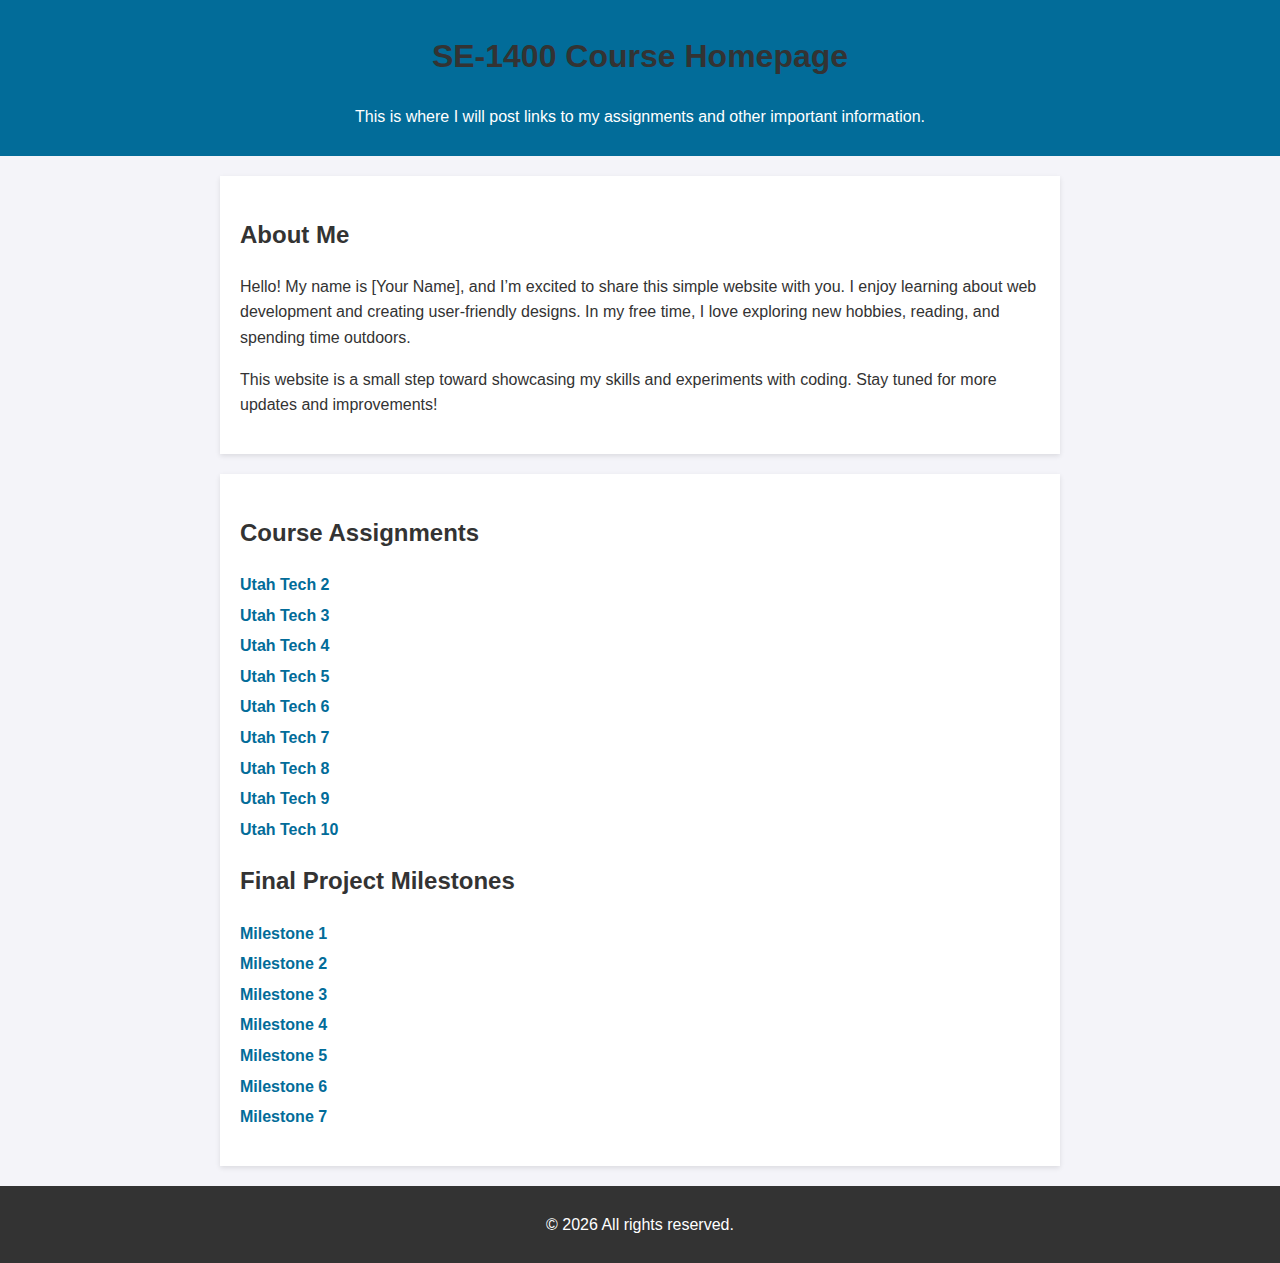
<file: index.html>
<!DOCTYPE html>
<html lang="en">
<head>
    <meta charset="UTF-8">
    <meta name="viewport" content="width=device-width, initial-scale=1.0">
    <meta name="robots" content="noindex, nofollow">
    <title>SE1400 Assignmnet Files</title>
    <style>
        body { font-family: Arial, sans-serif; line-height: 1.6; margin: 0; padding: 0; background-color: #f4f4f9; color: #333; }
        header { background: #026c99; color: white; padding: 10px 0; text-align: center; }
        section { max-width: 800px; margin: 20px auto; padding: 20px; background: white; box-shadow: 0 2px 5px rgba(0, 0, 0, 0.1); }
        h1, h2 { color: #333; }
        ul { list-style: none; padding: 0; }
        ul li { margin: 5px 0; }
        ul li a { color: #026c99; text-decoration: none; font-weight: bold; }
        ul li a:hover { text-decoration: underline; }
        footer { text-align: center; padding: 10px; margin-top: 20px; background: #333; color: white; }
    </style>
</head>
<body>
    <header>
        <h1>SE-1400 Course Homepage</h1>
        <p>This is where I will post links to my assignments and other important information.</p>
    </header>
    <section>
        <h2>About Me</h2>
        <p>Hello! My name is [Your Name], and I’m excited to share this simple website with you. I enjoy learning about web development and creating user-friendly designs. In my free time, I love exploring new hobbies, reading, and spending time outdoors.</p>
        <p>This website is a small step toward showcasing my skills and experiments with coding. Stay tuned for more updates and improvements!</p>
    </section>
    <section>
        <h2>Course Assignments</h2>
        <ul>
          <li><a href="utahtech2/index.html">Utah Tech 2</a></li>
          <li><a href="utahtech3/index.html">Utah Tech 3</a></li>
          <li><a href="utahtech4/index.html">Utah Tech 4</a></li>
          <li><a href="utahtech5/index.html">Utah Tech 5</a></li>
          <li><a href="utahtech6/index.html">Utah Tech 6</a></li>
          <li><a href="utahtech7/index.html">Utah Tech 7</a></li>
          <li><a href="utahtech8/index.html">Utah Tech 8</a></li>
          <li><a href="utahtech9/index.html">Utah Tech 9</a></li>
          <li><a href="utahtech10/index.html">Utah Tech 10</a></li>
      </ul>
      <h2>Final Project Milestones</h2>
      <ul>
          <li><a href="milestone1/index.html">Milestone 1</a></li>
          <li><a href="https://www.figma.com/design/">Milestone 2</a></li>
          <li><a href="milestone3/index.html">Milestone 3</a></li>
          <li><a href="milestone4/index.html">Milestone 4</a></li>
          <li><a href="milestone5/index.html">Milestone 5</a></li>
          <li><a href="milestone6/index.html">Milestone 6</a></li>
          <li><a href="milestone7/index.html">Milestone 7</a></li>
        </ul>
    </section>
    <footer>
        <p>&copy; <span id="currentYear"></span> All rights reserved.</p>
    </footer>
    <script>
        document.getElementById('currentYear').textContent = new Date().getFullYear();
    </script>
</body>
</html>
</file>
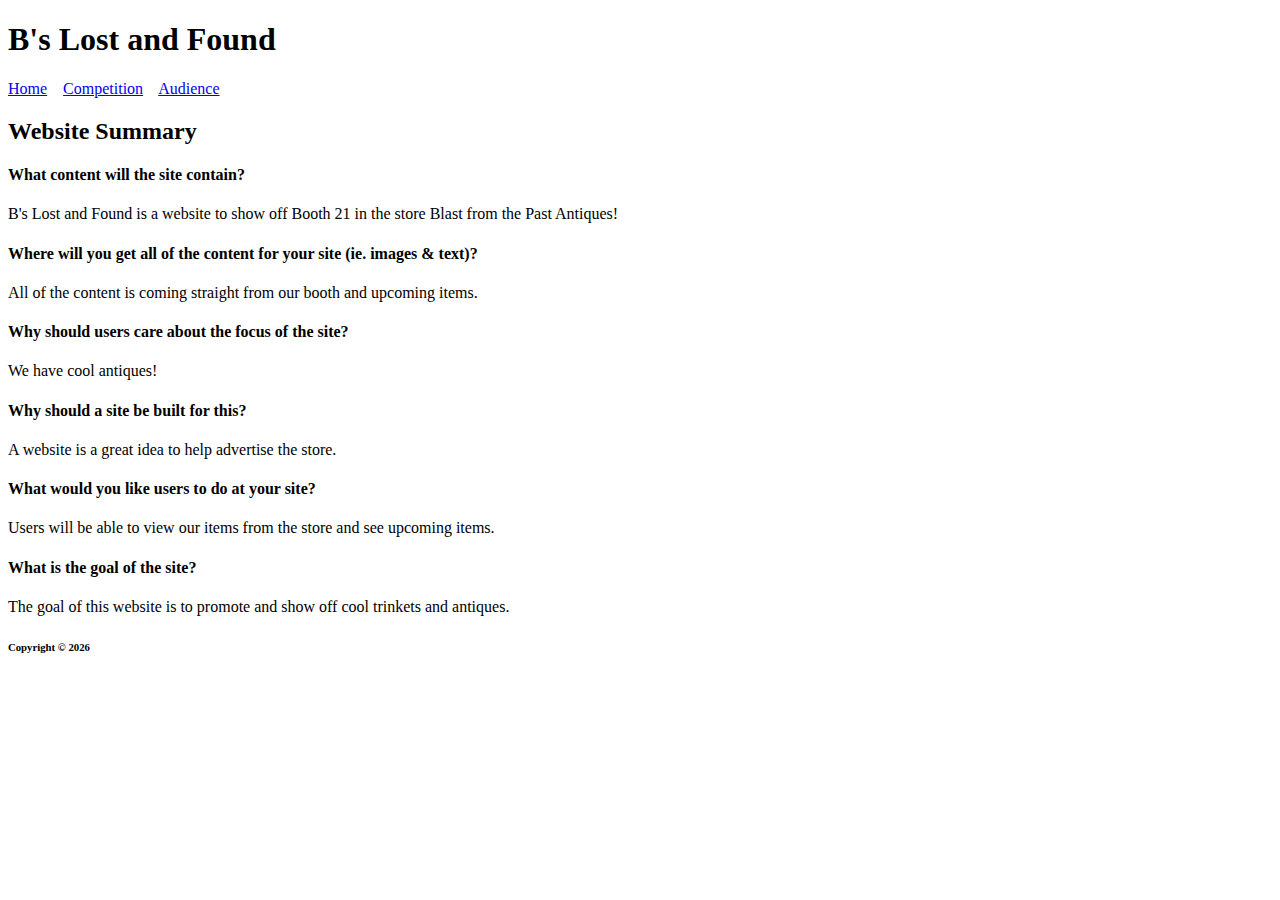
<file: milestone1/index.html>
<!doctype html>
<html>
    <head>
        <title>Milestone 1</title>
        <meta charset="utf-8">
        <meta name="robots" contents="noindex, nofollow">
    </head>
    <body>
        <header>
            <h1>B's Lost and Found</h1>
        </header>
        <nav>
            <a href="index.html">Home</a> &nbsp;&nbsp;
            <a href="competition.html">Competition</a> &nbsp;&nbsp;
            <a href="audience.html">Audience</a>
        </nav>
        <main>
            <h2>Website Summary</h2>
            <h4>What content will the site contain?</h4>
            <p>B's Lost and Found is a website to show off Booth 21 in the store Blast from the Past Antiques!</p>
            <h4>Where will you get all of the content for your site (ie. images & text)?</h4>
            <p>All of the content is coming straight from our booth and upcoming items.</p>
            <h4>Why should users care about the focus of the site?</h4>
            <p>We have cool antiques!</p>
            <h4>Why should a site be built for this?</h4>
            <p>A website is a great idea to help advertise the store.</p>
            <h4>What would you like users to do at your site?</h4>
            <p>Users will be able to view our items from the store and see upcoming items.</p>
            <h4>What is the goal of the site?</h4>
            <p>The goal of this website is to promote and show off cool trinkets and antiques.</p>
        </main>
        <footer>
            <h6>Copyright &copy; 2026</h6>
        </footer>
    </body>
</html>
</file>
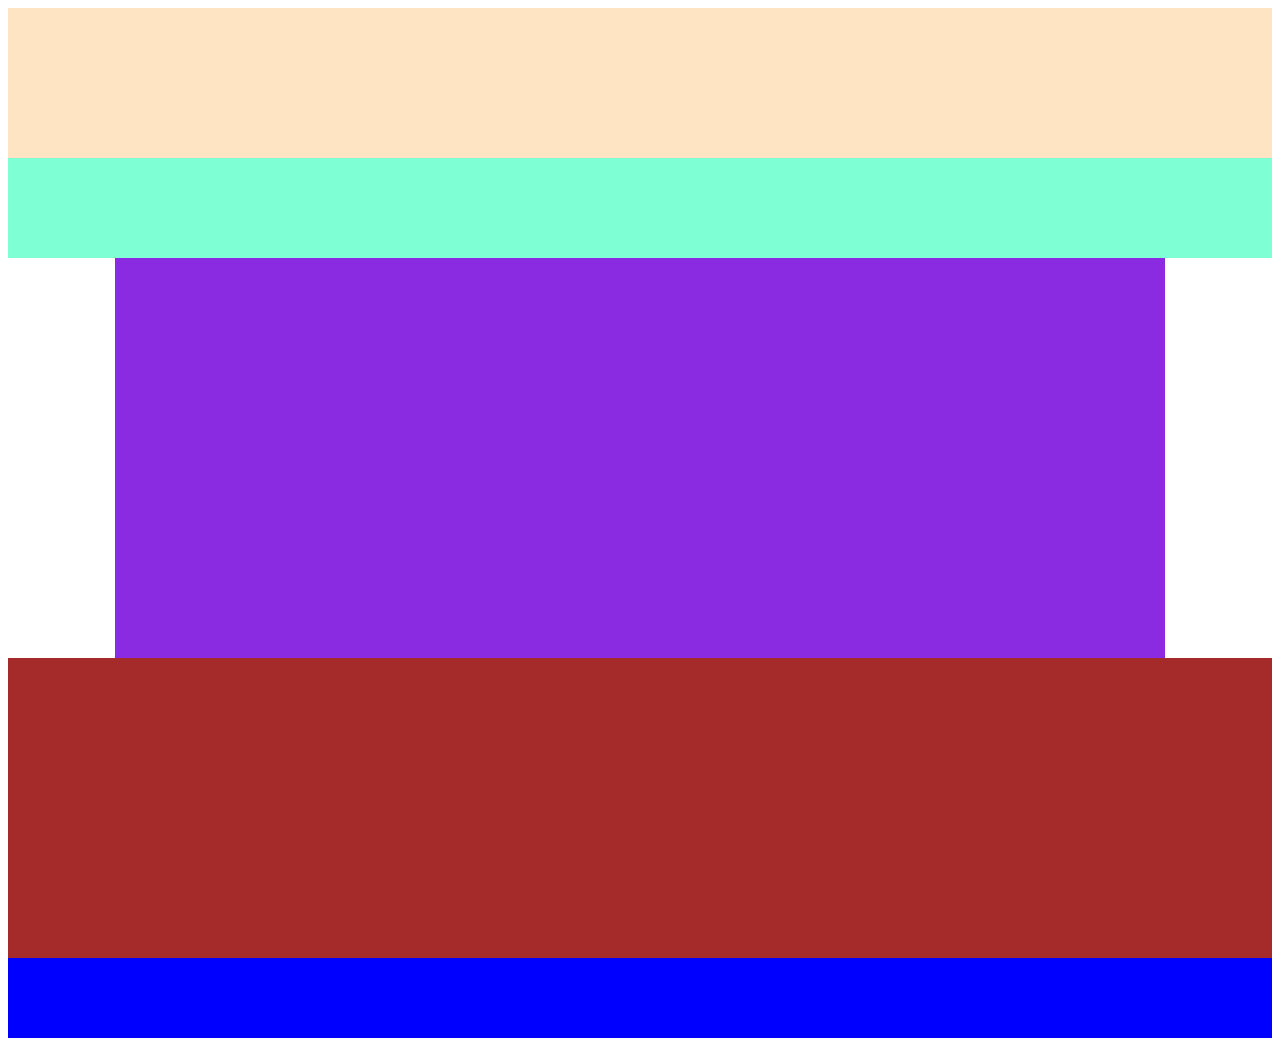
<file: milestone3/index.html>
<!DOCTYPE html>
<html lang="en">
<head>
     <title>Milestone 3</title>
     <link href="style.css" rel="stylesheet" type="text/css">
  <meta charset="utf-8">
  <meta name="robots" content="noindex, nofollow">
</head>
<body>
    <div id="wrapper">
        <header></header>
        <nav></nav>
        <div class="hero"></div>
        <main></main>
        <footer></footer>
    </div>
</body>
</html>
</file>
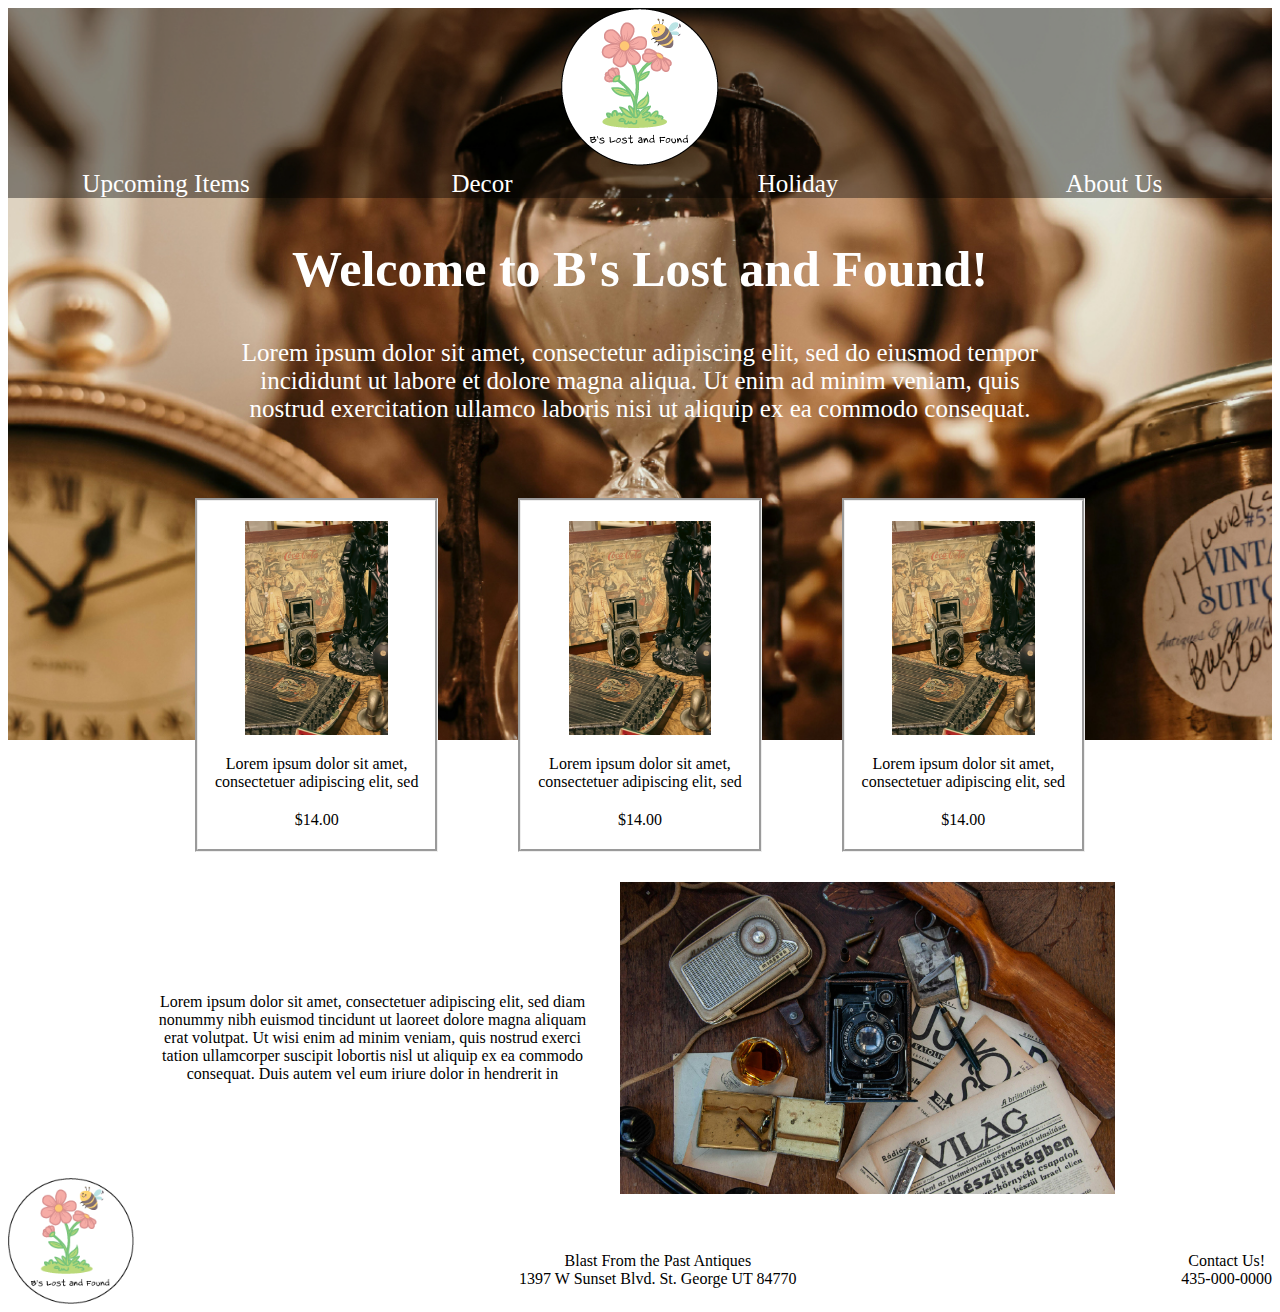
<file: milestone4/index.html>
<!DOCTYPE html>
<html lang="en">
<head>
     <title>Milestone 4</title>
     <link href="style.css" rel="stylesheet" type="text/css">
  <meta charset="utf-8">
  <meta name="robots" content="noindex, nofollow">
</head>
<body>
    <div id="wrapper">
        <header>
        </header>

         <nav>
             <div class="overlay">
            <a href="index.html"><img src="images/Logo.png" alt="Logo"></a>
            <ul>
            <li><a href="upcomingitems.html"> Upcoming Items</a> </li>
            <li><a href="decor.html"> Decor</a> </li>
            <li><a href="holiday.html"> Holiday</a> </li>
            <li><a href="aboutus.html">About Us</a></li>
            </ul>
            </div>
        </nav>
        <div class="hero">
            <div class="container">
                <h2> Welcome to B's Lost and Found!</h2>
                <p>
                    Lorem ipsum dolor sit amet, consectetur adipiscing elit, sed do eiusmod tempor incididunt ut labore et dolore magna aliqua. Ut enim ad minim veniam, quis nostrud exercitation ullamco laboris nisi ut aliquip ex ea commodo consequat. 
                </p>
            </div>
        </div>
        <main>
            <div class="grid">
                <div class="color" id="square1" >
                    <img src="images/pexels-betulbatmaz-18061051.jpg">
                    <p>Lorem ipsum dolor sit amet, consectetuer adipiscing elit, sed </p>
                    <p>$14.00</p>
                </div>
                <div class="color" id="square2">
                    <img src="images/pexels-betulbatmaz-18061051.jpg">
                    <p>Lorem ipsum dolor sit amet, consectetuer adipiscing elit, sed </p>
                    <p>$14.00</p>
                </div>
                <div class="color" id="square3">
                    <img src="images/pexels-betulbatmaz-18061051.jpg">
                    <p>Lorem ipsum dolor sit amet, consectetuer adipiscing elit, sed </p>
                    <p>$14.00</p>
                </div>
            </div>
            <div class="text">
                <p>Lorem ipsum dolor sit amet, consectetuer adipiscing elit, sed diam nonummy nibh euismod tincidunt ut laoreet dolore magna aliquam erat volutpat. Ut wisi enim ad minim veniam, quis nostrud exerci tation ullamcorper suscipit lobortis nisl ut aliquip ex ea commodo consequat. Duis autem vel eum iriure dolor in hendrerit in 
                </p>
                <img src="images/pexels-csongor-kemeny-1815134-3690052.jpg">
            </div>
        </main>
        <footer>
           <img src="images/Logo.png" alt="Logo">
            <p>Blast From the Past Antiques<br>
                1397 W Sunset Blvd. St. George UT 84770
            </p>
            <p>Contact Us!<br>
            435-000-0000
            </p>
        </footer>
    </div>
</body>
</html>
</file>
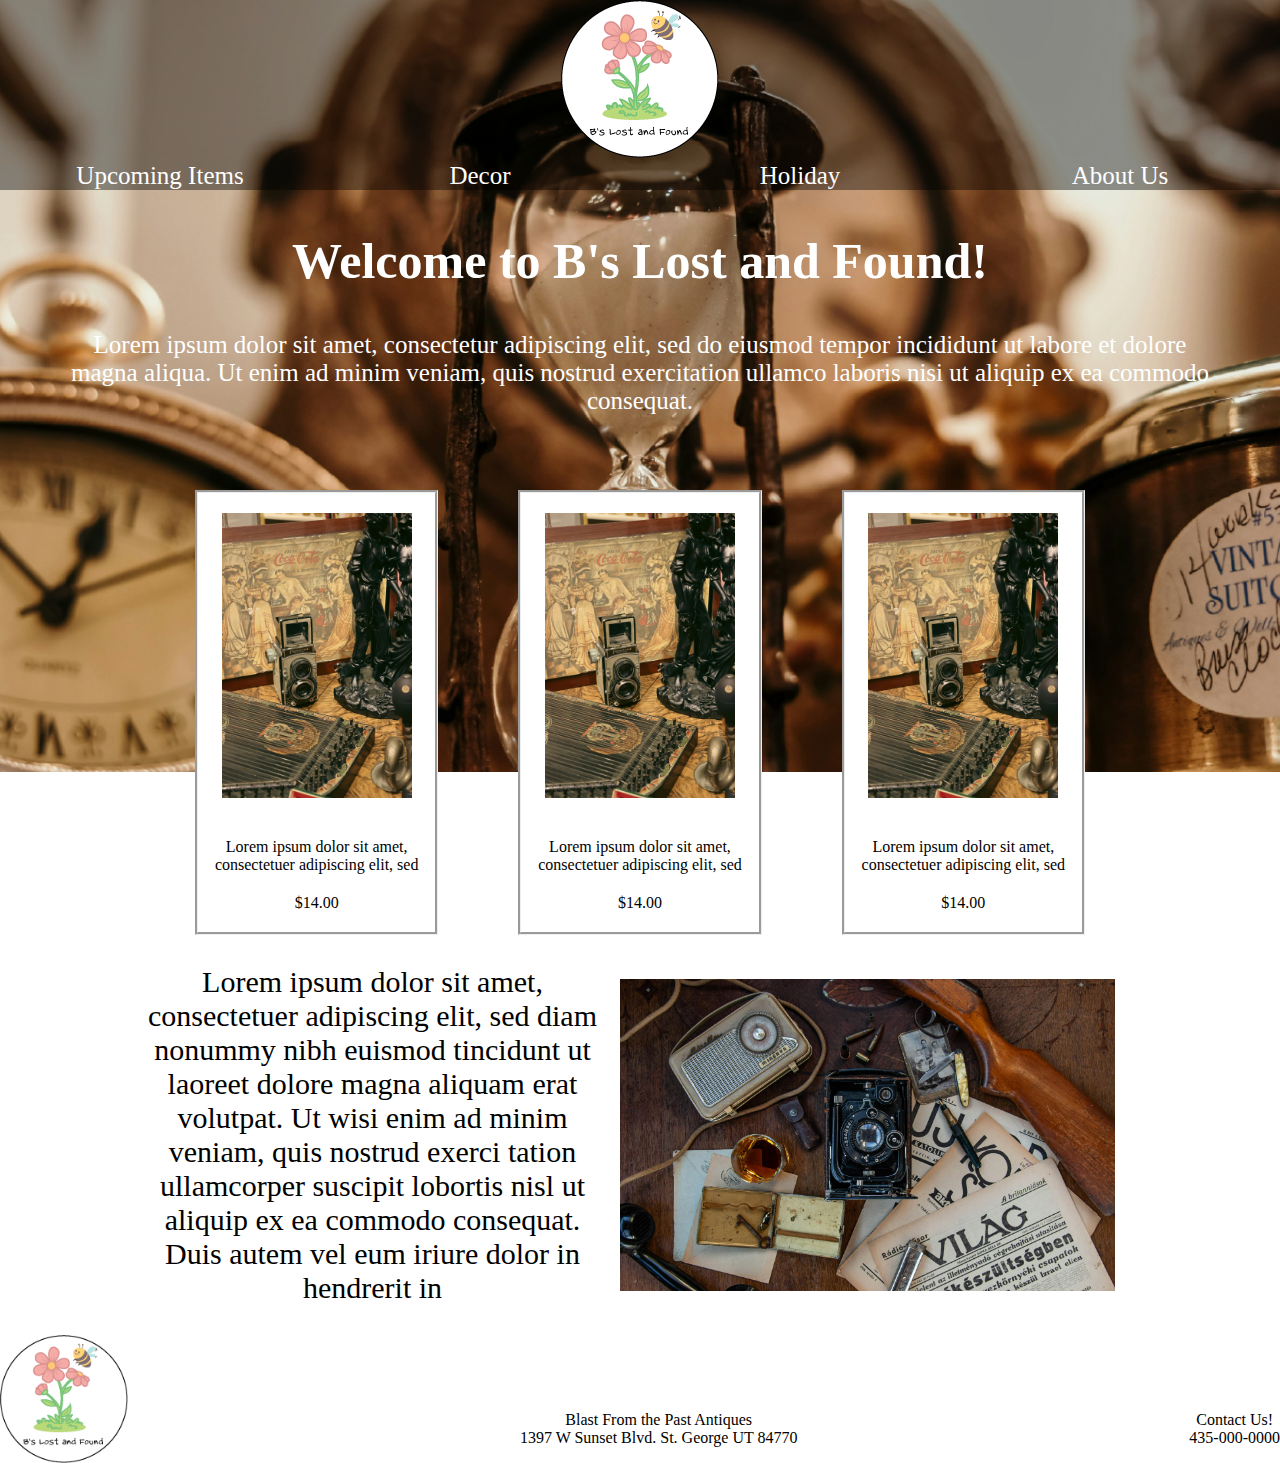
<file: milestone6/index.html>
<!DOCTYPE html>
<html lang="en">
<head>
     <title>Milestone 5</title>
     <link href="style.css" rel="stylesheet" type="text/css">
  <meta charset="utf-8">
  <meta name="robots" content="noindex, nofollow">
</head>
<body>
    <div id="wrapper">
        <header>
        </header>

         <nav>
             <div class="overlay">
            <a href="index.html"><img src="images/Logo.png" alt="Logo"></a>
            <ul>
            <li><a href="upcomingitems.html"> Upcoming Items</a> </li>
            <li><a href="decor.html"> Decor</a> </li>
            <li><a href="holiday.html"> Holiday</a> </li>
            <li><a href="aboutus.html">About Us</a></li>
            </ul>
            </div>
        </nav>
        <div class="hero">
            <div class="container">
                <h2> Welcome to B's Lost and Found!</h2>
                <p>
                    Lorem ipsum dolor sit amet, consectetur adipiscing elit, sed do eiusmod tempor incididunt ut labore et dolore magna aliqua. Ut enim ad minim veniam, quis nostrud exercitation ullamco laboris nisi ut aliquip ex ea commodo consequat. 
                </p>
            </div>
        </div>
        <main>
            <div class="grid">
                <div class="color" id="square1" >
                    <img src="images/pexels-betulbatmaz-18061051.jpg">
                    <p>Lorem ipsum dolor sit amet, consectetuer adipiscing elit, sed </p>
                    <p>$14.00</p>
                </div>
                <div class="color" id="square2">
                    <img src="images/pexels-betulbatmaz-18061051.jpg">
                    <p>Lorem ipsum dolor sit amet, consectetuer adipiscing elit, sed </p>
                    <p>$14.00</p>
                </div>
                <div class="color" id="square3">
                    <img src="images/pexels-betulbatmaz-18061051.jpg">
                    <p>Lorem ipsum dolor sit amet, consectetuer adipiscing elit, sed </p>
                    <p>$14.00</p>
                </div>
            </div>
            <div class="text">
                <p>Lorem ipsum dolor sit amet, consectetuer adipiscing elit, sed diam nonummy nibh euismod tincidunt ut laoreet dolore magna aliquam erat volutpat. Ut wisi enim ad minim veniam, quis nostrud exerci tation ullamcorper suscipit lobortis nisl ut aliquip ex ea commodo consequat. Duis autem vel eum iriure dolor in hendrerit in 
                </p>
                <img src="images/pexels-csongor-kemeny-1815134-3690052.jpg">
            </div>
        </main>
        <footer>
           <img src="images/Logo.png" alt="Logo">
            <p>Blast From the Past Antiques<br>
                1397 W Sunset Blvd. St. George UT 84770
            </p>
            <p>Contact Us!<br>
            435-000-0000
            </p>
        </footer>
    </div>
</body>
</html>
</file>
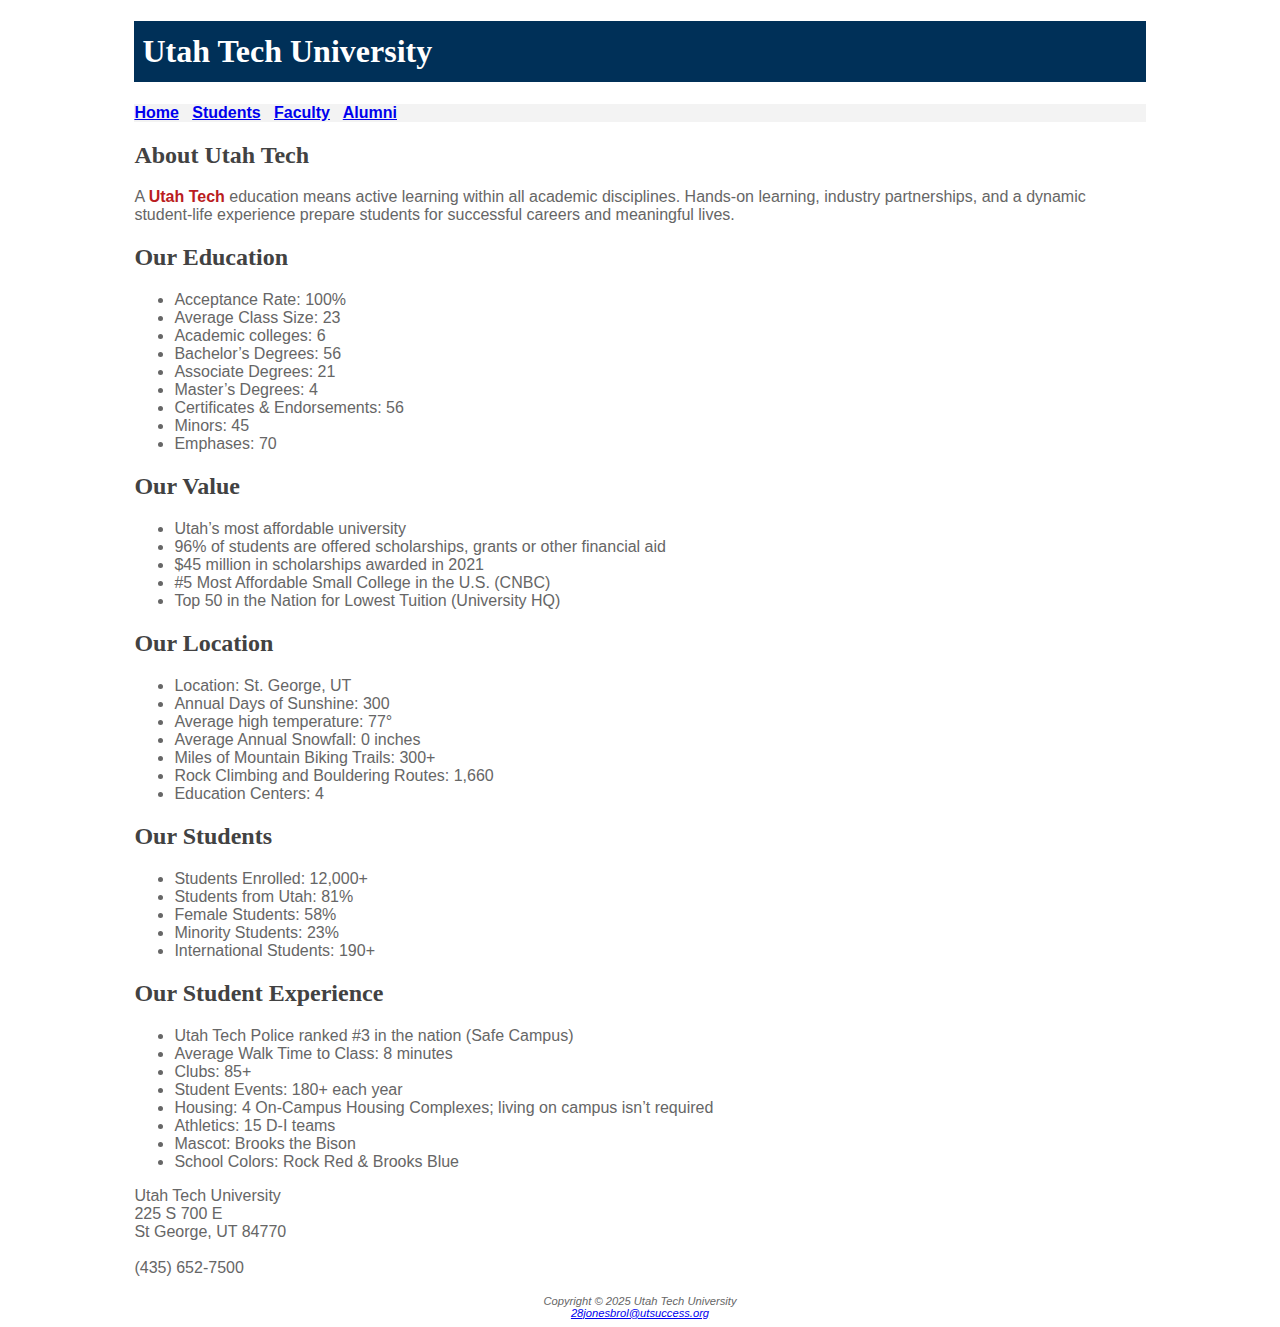
<file: utahtech2/index.html>
<!DOCTYPE html>
<html lang="en">
<head>
     <title>Utah Tech University</title>
     <link href="style.css" rel="stylesheet" type="text/css">
  <meta charset="utf-8">
  <meta name="robots" content="noindex, nofollow">
</head>
<body>
    <div id="wrapper">
  <header>
   <h1>Utah Tech University</h1>
  </header>
  <nav>
      <a href="index.html">Home</a> &nbsp;
      <a href="students.html">Students</a> &nbsp;
      <a href="faculty.html">Faculty</a> &nbsp;
      <a href="alumni.html">Alumni</a>
  </nav>
  <main>
    <h2>About Utah Tech</h2>
    <p>A <span class="ut"> Utah Tech </span>education means active learning within all academic disciplines. Hands-on learning, industry partnerships, and a dynamic student-life experience prepare students for successful careers and meaningful lives.</p>
    <h2>Our Education</h2>
    <ul>
      <li>Acceptance Rate: 100%</li>
      <li>Average Class Size: 23</li>
      <li>Academic colleges: 6</li>
      <li>Bachelor’s Degrees: 56</li>
      <li>Associate Degrees: 21</li>
      <li>Master’s Degrees: 4</li>
      <li>Certificates & Endorsements: 56</li>
      <li>Minors: 45</li>
      <li>Emphases: 70</li>
    </ul>
    <h2>Our Value</h2>
    <ul>
      <li>Utah’s most affordable university</li>
      <li>96% of students are offered scholarships, grants or other financial aid</li>
      <li>$45 million in scholarships awarded in 2021</li>
      <li>#5 Most Affordable Small College in the U.S. (CNBC)</li>
      <li>Top 50 in the Nation for Lowest Tuition (University HQ)</li>
    </ul>
    <h2>Our Location</h2>
    <ul>
      <li>Location: St. George, UT</li>
      <li>Annual Days of Sunshine: 300</li>
      <li>Average high temperature: 77°</li>
      <li>Average Annual Snowfall: 0 inches</li>
      <li>Miles of Mountain Biking Trails: 300+</li>
      <li>Rock Climbing and Bouldering Routes: 1,660</li>
      <li>Education Centers: 4</li>
    </ul>
    <h2>Our Students</h2>
    <ul>
      <li>Students Enrolled: 12,000+</li>
      <li>Students from Utah: 81%</li>
      <li>Female Students: 58%</li>
      <li>Minority Students: 23%</li>
      <li>International Students: 190+</li>
    </ul>
    <h2>Our Student Experience</h2>
    <ul>
      <li>Utah Tech Police ranked #3 in the nation (Safe Campus)</li>
      <li>Average Walk Time to Class: 8 minutes</li>
      <li>Clubs: 85+</li>
      <li>Student Events: 180+ each year</li>
      <li>Housing: 4 On-Campus Housing Complexes; living on campus isn’t required</li>
      <li>Athletics: 15 D-I teams</li>
      <li>Mascot: Brooks the Bison</li>
      <li>School Colors: Rock Red & Brooks Blue</li>
    </ul>
    <div>
      Utah Tech University<br>
      225 S 700 E<br>
      St George, UT 84770<br><br>
      (435) 652-7500<br><br>
    </div>
  </main>
  <footer>
      Copyright &copy; 2025 Utah Tech University<br>
      <a href="mailto:28jonesbrol@utsuccess.org">28jonesbrol@utsuccess.org</a>
  </footer>
  </div>
</body>
</html>
</file>
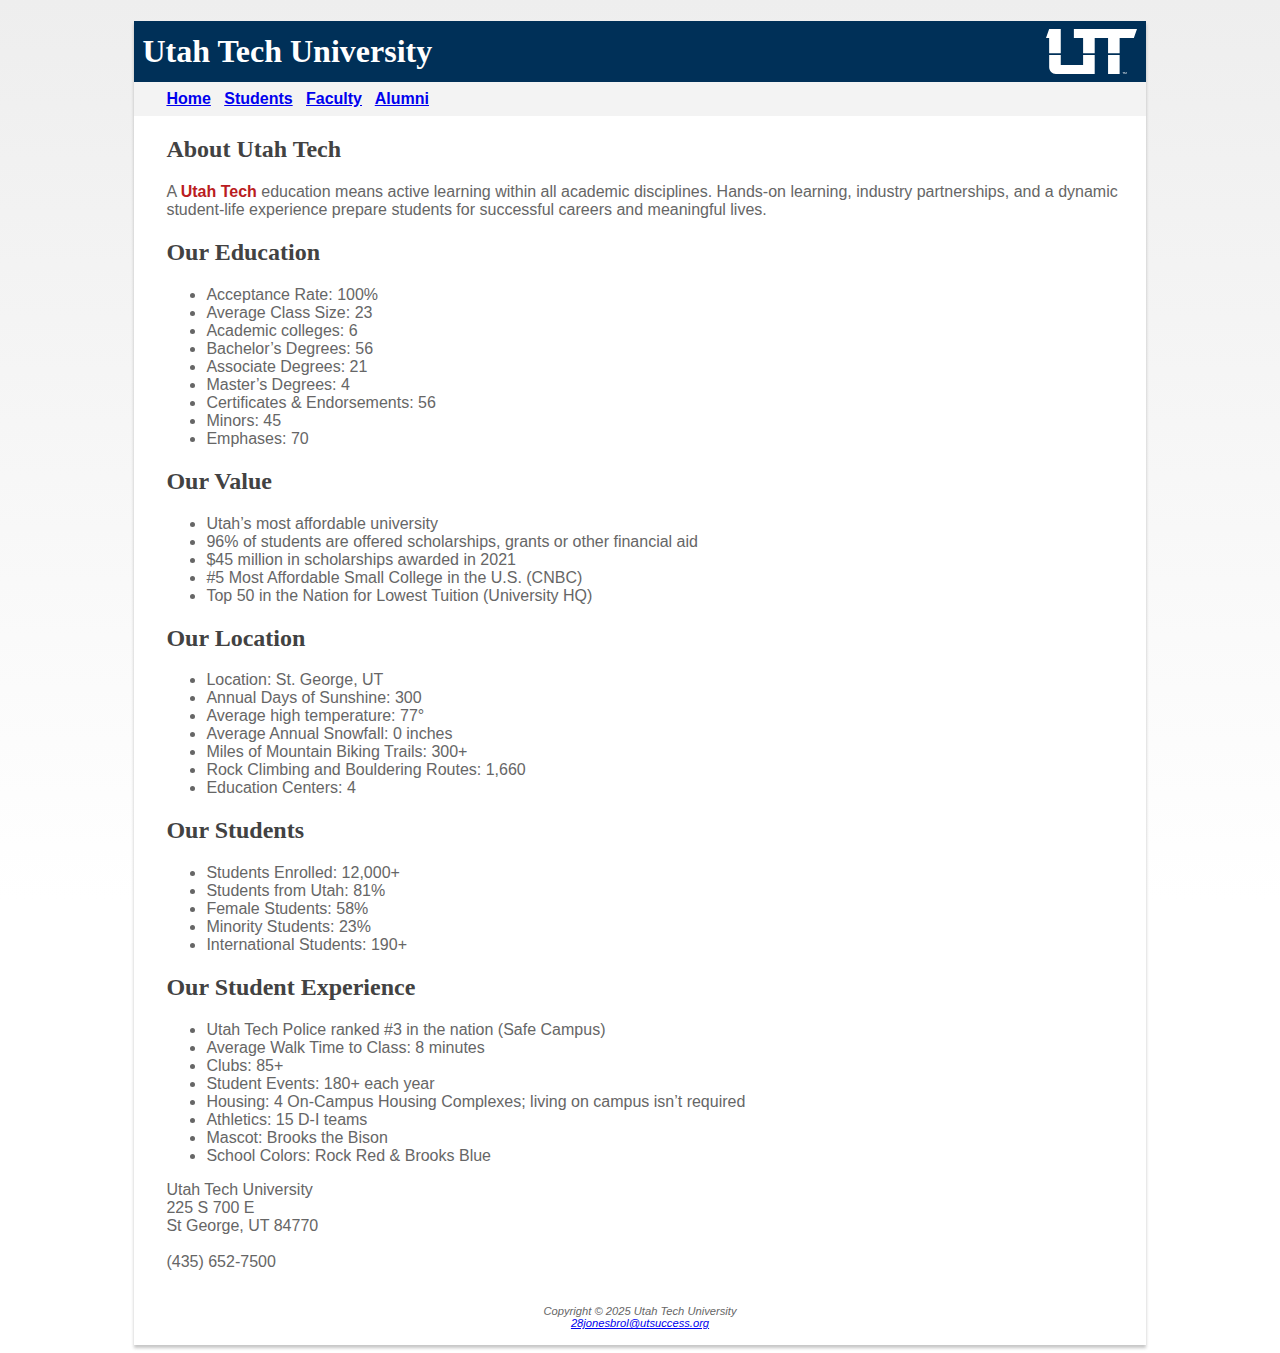
<file: utahtech3/index.html>
<!DOCTYPE html>
<html lang="en">
<head>
     <title>Utah Tech University</title>
     <link href="style.css" rel="stylesheet" type="text/css">
  <meta charset="utf-8">
  <meta name="robots" content="noindex, nofollow">
</head>
<body>
    <div id="wrapper">
  <header>
   <h1>Utah Tech University</h1>
  </header>
  <nav>
      <a href="index.html">Home</a> &nbsp;
      <a href="students.html">Students</a> &nbsp;
      <a href="faculty.html">Faculty</a> &nbsp;
      <a href="alumni.html">Alumni</a>
  </nav>
  <div id="homehero" ></div>
  <main>
    <h2>About Utah Tech</h2> 
    <p>A <span class="ut"> Utah Tech </span>education means active learning within all academic disciplines. Hands-on learning, industry partnerships, and a dynamic student-life experience prepare students for successful careers and meaningful lives.</p>
    <h2>Our Education</h2>
    <ul>
      <li>Acceptance Rate: 100%</li>
      <li>Average Class Size: 23</li>
      <li>Academic colleges: 6</li>
      <li>Bachelor’s Degrees: 56</li>
      <li>Associate Degrees: 21</li>
      <li>Master’s Degrees: 4</li>
      <li>Certificates & Endorsements: 56</li>
      <li>Minors: 45</li>
      <li>Emphases: 70</li>
    </ul>
    <h2>Our Value</h2>
    <ul>
      <li>Utah’s most affordable university</li>
      <li>96% of students are offered scholarships, grants or other financial aid</li>
      <li>$45 million in scholarships awarded in 2021</li>
      <li>#5 Most Affordable Small College in the U.S. (CNBC)</li>
      <li>Top 50 in the Nation for Lowest Tuition (University HQ)</li>
    </ul>
    <h2>Our Location</h2>
    <ul>
      <li>Location: St. George, UT</li>
      <li>Annual Days of Sunshine: 300</li>
      <li>Average high temperature: 77°</li>
      <li>Average Annual Snowfall: 0 inches</li>
      <li>Miles of Mountain Biking Trails: 300+</li>
      <li>Rock Climbing and Bouldering Routes: 1,660</li>
      <li>Education Centers: 4</li>
    </ul>
    <h2>Our Students</h2>
    <ul>
      <li>Students Enrolled: 12,000+</li>
      <li>Students from Utah: 81%</li>
      <li>Female Students: 58%</li>
      <li>Minority Students: 23%</li>
      <li>International Students: 190+</li>
    </ul>
    <h2>Our Student Experience</h2>
    <ul>
      <li>Utah Tech Police ranked #3 in the nation (Safe Campus)</li>
      <li>Average Walk Time to Class: 8 minutes</li>
      <li>Clubs: 85+</li>
      <li>Student Events: 180+ each year</li>
      <li>Housing: 4 On-Campus Housing Complexes; living on campus isn’t required</li>
      <li>Athletics: 15 D-I teams</li>
      <li>Mascot: Brooks the Bison</li>
      <li>School Colors: Rock Red & Brooks Blue</li>
    </ul>
    <div>
      Utah Tech University<br>
      225 S 700 E<br>
      St George, UT 84770<br><br>
      (435) 652-7500<br><br>
    </div>
  </main>
  <footer>
      Copyright &copy; 2025 Utah Tech University<br>
      <a href="mailto:28jonesbrol@utsuccess.org">28jonesbrol@utsuccess.org</a>
  </footer>
  </div>
</body>
</html>
</file>
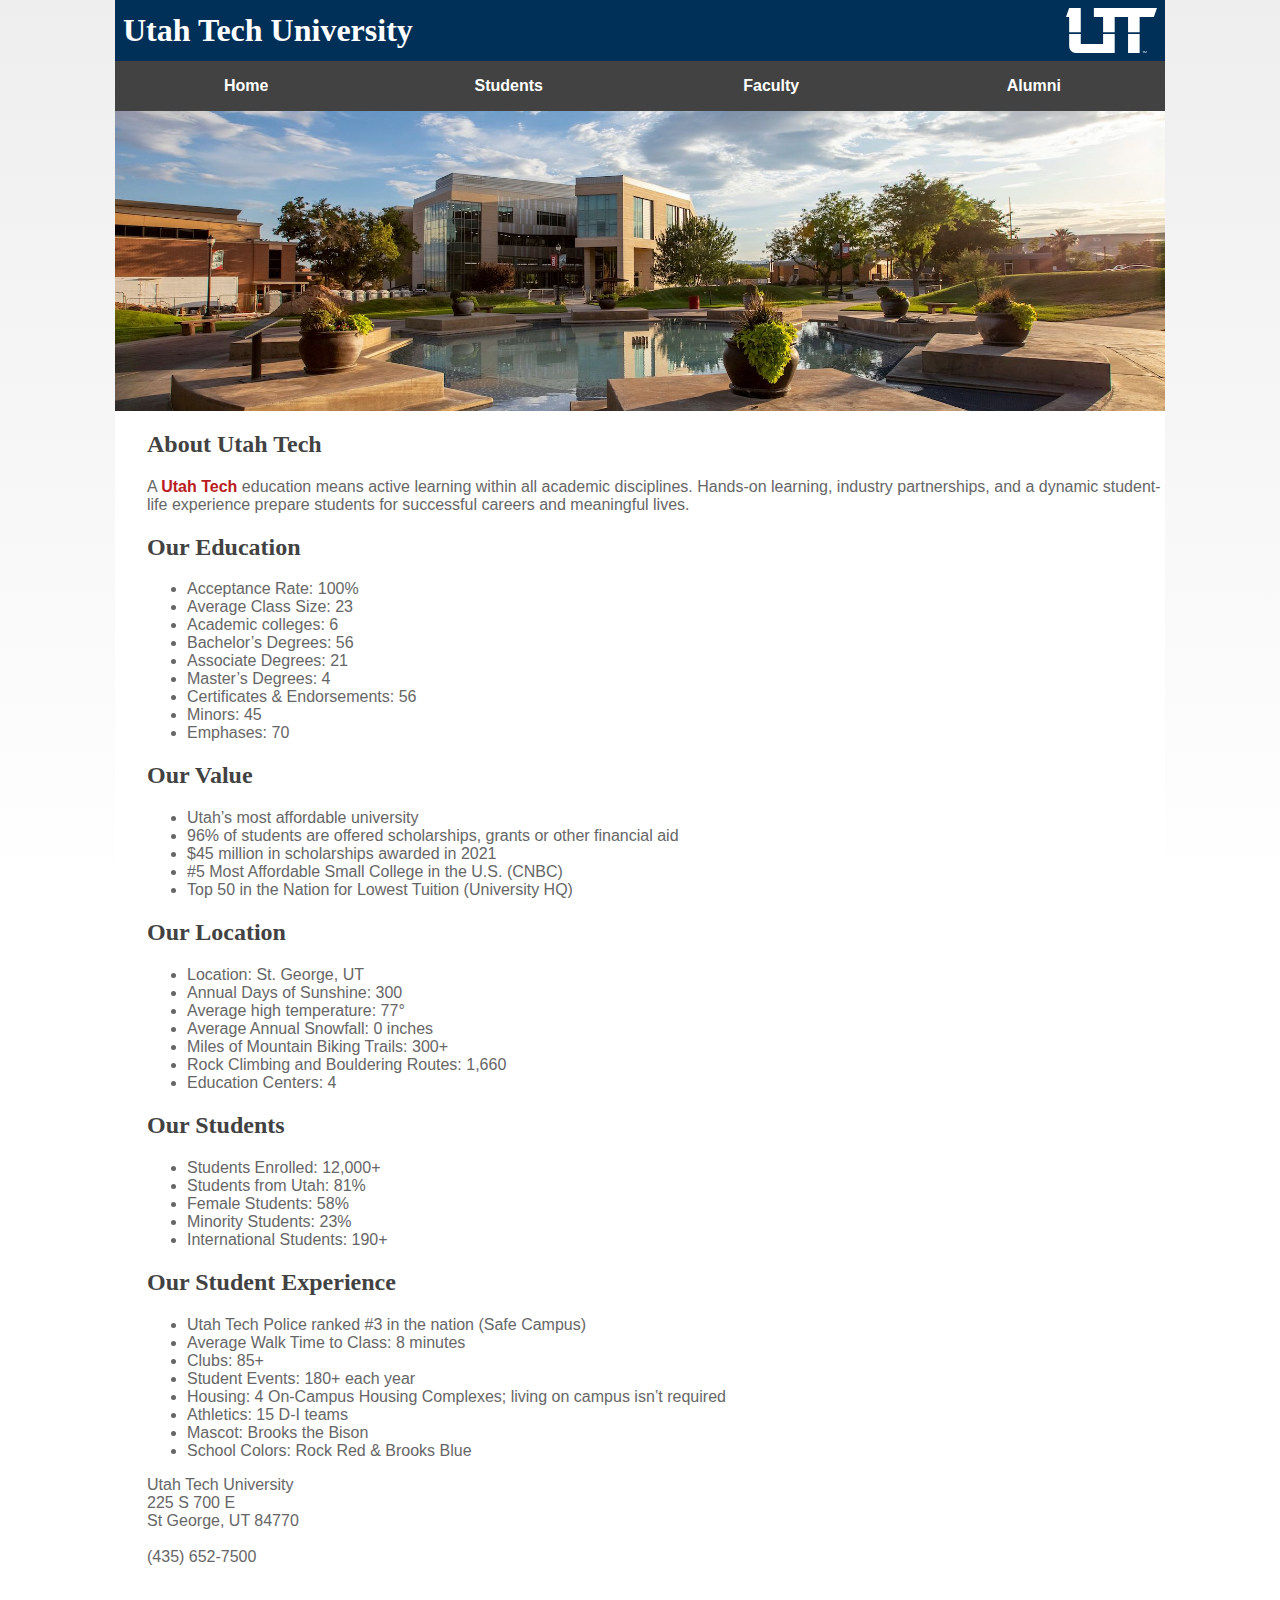
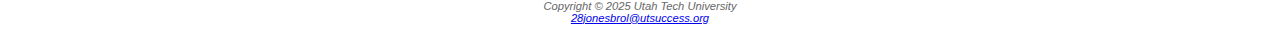
<file: utahtech4/index.html>
<!DOCTYPE html>
<html lang="en">
<head>
     <title>Utah Tech University</title>
     <link href="style.css" rel="stylesheet" type="text/css">
  <meta charset="utf-8">
  <meta name="robots" content="noindex, nofollow">
</head>
<body>
    <div id="wrapper">
  <header>
   <h1><a href="index.html" >Utah Tech University</a></h1>
  </header>
  <nav>
    <ul>
      <li><a href="index.html">Home</a></li>
      <li><a href="students.html">Students</a></li>
      <li><a href="faculty.html">Faculty</a></li>
      <li><a href="alumni.html">Alumni</a></li>
    </ul>
  </nav>
  <div id="homehero" ></div>
  <main>
    <h2>About Utah Tech</h2> 
    <p>A <span class="ut"> Utah Tech </span>education means active learning within all academic disciplines. Hands-on learning, industry partnerships, and a dynamic student-life experience prepare students for successful careers and meaningful lives.</p>
    <h2>Our Education</h2>
    <ul>
      <li>Acceptance Rate: 100%</li>
      <li>Average Class Size: 23</li>
      <li>Academic colleges: 6</li>
      <li>Bachelor’s Degrees: 56</li>
      <li>Associate Degrees: 21</li>
      <li>Master’s Degrees: 4</li>
      <li>Certificates & Endorsements: 56</li>
      <li>Minors: 45</li>
      <li>Emphases: 70</li>
    </ul>
    <h2>Our Value</h2>
    <ul>
      <li>Utah’s most affordable university</li>
      <li>96% of students are offered scholarships, grants or other financial aid</li>
      <li>$45 million in scholarships awarded in 2021</li>
      <li>#5 Most Affordable Small College in the U.S. (CNBC)</li>
      <li>Top 50 in the Nation for Lowest Tuition (University HQ)</li>
    </ul>
    <h2>Our Location</h2>
    <ul>
      <li>Location: St. George, UT</li>
      <li>Annual Days of Sunshine: 300</li>
      <li>Average high temperature: 77°</li>
      <li>Average Annual Snowfall: 0 inches</li>
      <li>Miles of Mountain Biking Trails: 300+</li>
      <li>Rock Climbing and Bouldering Routes: 1,660</li>
      <li>Education Centers: 4</li>
    </ul>
    <h2>Our Students</h2>
    <ul>
      <li>Students Enrolled: 12,000+</li>
      <li>Students from Utah: 81%</li>
      <li>Female Students: 58%</li>
      <li>Minority Students: 23%</li>
      <li>International Students: 190+</li>
    </ul>
    <h2>Our Student Experience</h2>
    <ul>
      <li>Utah Tech Police ranked #3 in the nation (Safe Campus)</li>
      <li>Average Walk Time to Class: 8 minutes</li>
      <li>Clubs: 85+</li>
      <li>Student Events: 180+ each year</li>
      <li>Housing: 4 On-Campus Housing Complexes; living on campus isn’t required</li>
      <li>Athletics: 15 D-I teams</li>
      <li>Mascot: Brooks the Bison</li>
      <li>School Colors: Rock Red & Brooks Blue</li>
    </ul>
    <div>
      Utah Tech University<br>
      225 S 700 E<br>
      St George, UT 84770<br><br>
      (435) 652-7500<br><br>
    </div>
  </main>
  <footer>
      Copyright &copy; 2025 Utah Tech University<br>
      <a href="mailto:28jonesbrol@utsuccess.org">28jonesbrol@utsuccess.org</a>
  </footer>
  </div>
</body>
</html>
</file>
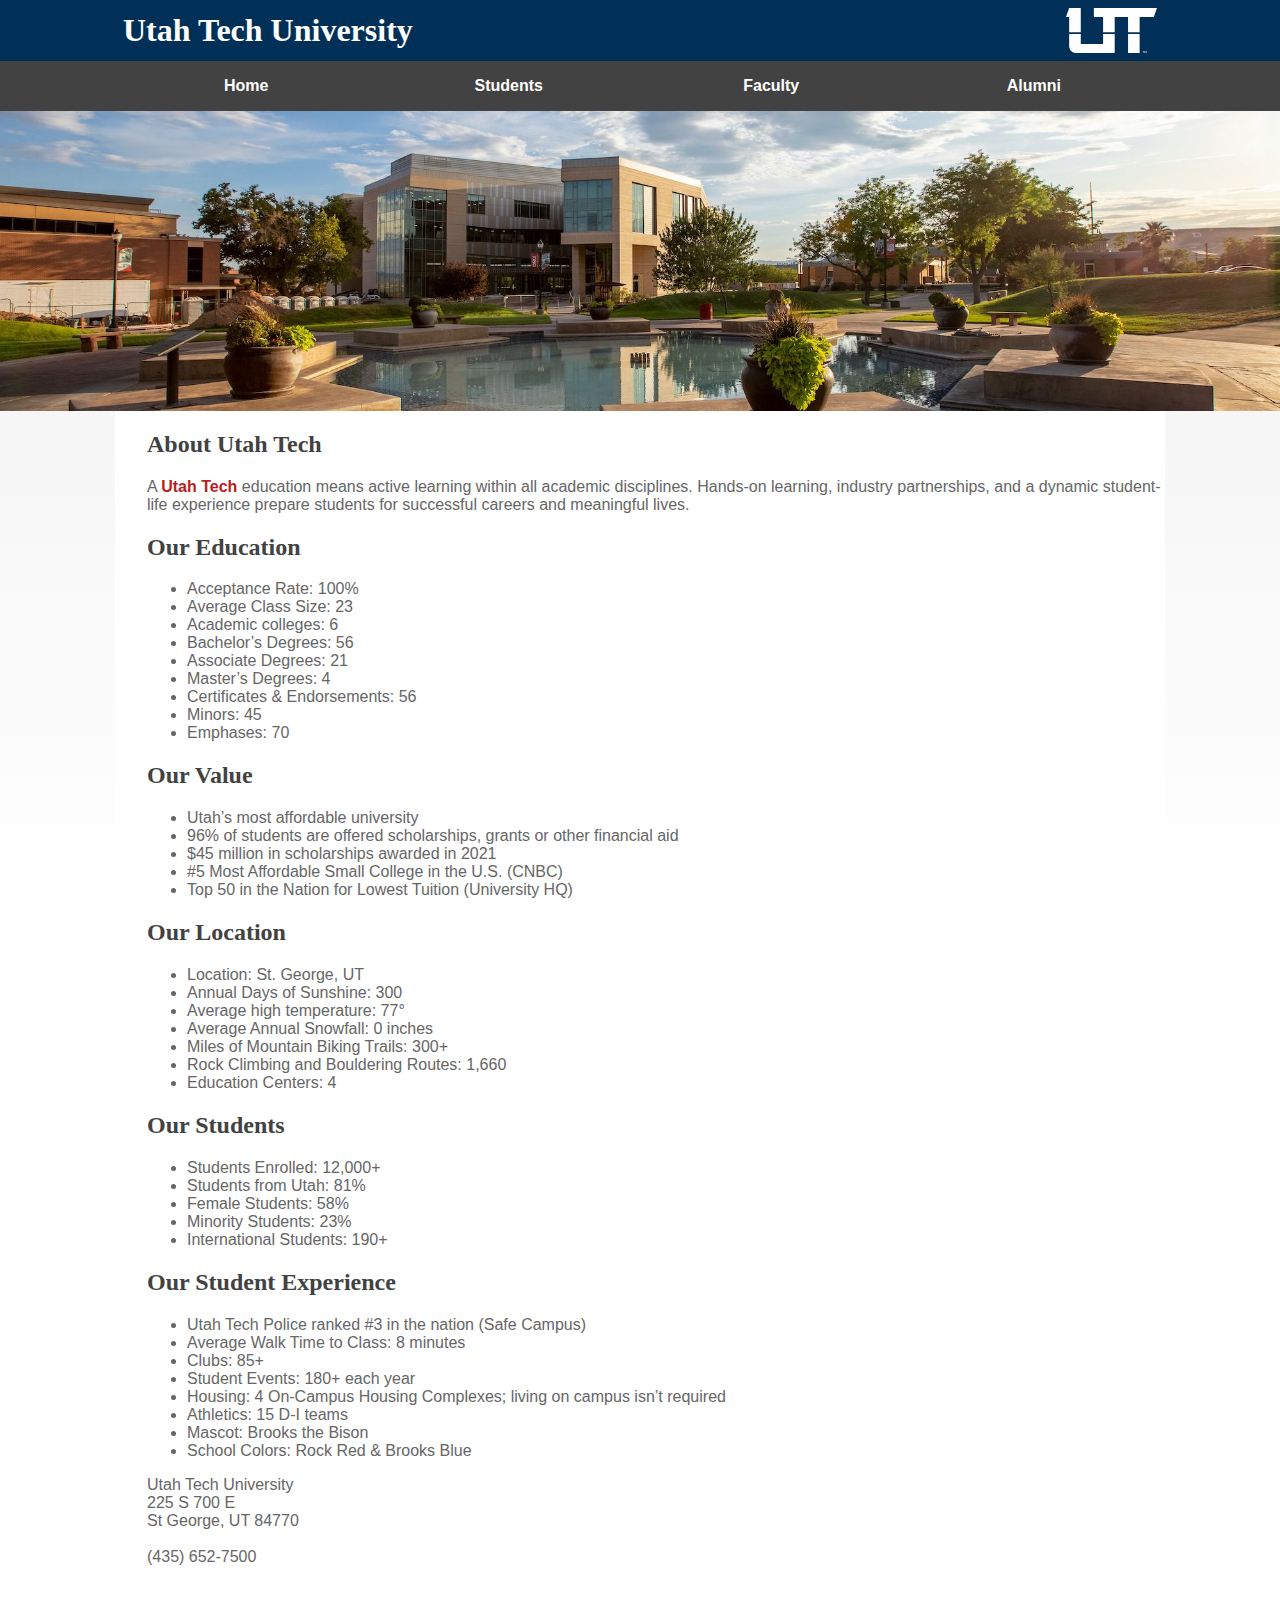
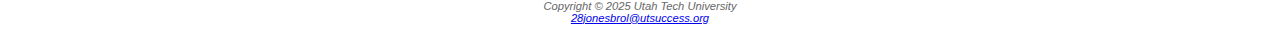
<file: utahtech5/index.html>
<!DOCTYPE html>
<html lang="en">
<head>
     <title>Utah Tech University</title>
     <link href="style.css" rel="stylesheet" type="text/css">
  <meta charset="utf-8">
  <meta name="robots" content="noindex, nofollow">
  <meta name="viewport" content="width=device-width, initial-scale=1.0">
  <link rel="stylesheet" type="text/css" href="style.css">
</head>
<body>
    <div id="wrapper">
    <div id="bluebar"></div>
    <div id="greybar"></div>
  <header>
   <h1><a href="index.html" >Utah Tech University</a></h1>
  </header>
  <nav>
    <ul>
      <li><a href="index.html">Home</a></li>
      <li><a href="students.html">Students</a></li>
      <li><a href="faculty.html">Faculty</a></li>
      <li><a href="alumni.html">Alumni</a></li>
      
    </ul>
  </nav>
  <div id="homehero" ></div>
  <main>
    <h2>About Utah Tech</h2> 
    <p>A <span class="ut"> Utah Tech </span>education means active learning within all academic disciplines. Hands-on learning, industry partnerships, and a dynamic student-life experience prepare students for successful careers and meaningful lives.</p>
    <h2>Our Education</h2>
    <ul>
      <li>Acceptance Rate: 100%</li>
      <li>Average Class Size: 23</li>
      <li>Academic colleges: 6</li>
      <li>Bachelor’s Degrees: 56</li>
      <li>Associate Degrees: 21</li>
      <li>Master’s Degrees: 4</li>
      <li>Certificates & Endorsements: 56</li>
      <li>Minors: 45</li>
      <li>Emphases: 70</li>
    </ul>
    <h2>Our Value</h2>
    <ul>
      <li>Utah’s most affordable university</li>
      <li>96% of students are offered scholarships, grants or other financial aid</li>
      <li>$45 million in scholarships awarded in 2021</li>
      <li>#5 Most Affordable Small College in the U.S. (CNBC)</li>
      <li>Top 50 in the Nation for Lowest Tuition (University HQ)</li>
    </ul>
    <h2>Our Location</h2>
    <ul>
      <li>Location: St. George, UT</li>
      <li>Annual Days of Sunshine: 300</li>
      <li>Average high temperature: 77°</li>
      <li>Average Annual Snowfall: 0 inches</li>
      <li>Miles of Mountain Biking Trails: 300+</li>
      <li>Rock Climbing and Bouldering Routes: 1,660</li>
      <li>Education Centers: 4</li>
    </ul>
    <h2>Our Students</h2>
    <ul>
      <li>Students Enrolled: 12,000+</li>
      <li>Students from Utah: 81%</li>
      <li>Female Students: 58%</li>
      <li>Minority Students: 23%</li>
      <li>International Students: 190+</li>
    </ul>
    <h2>Our Student Experience</h2>
    <ul>
      <li>Utah Tech Police ranked #3 in the nation (Safe Campus)</li>
      <li>Average Walk Time to Class: 8 minutes</li>
      <li>Clubs: 85+</li>
      <li>Student Events: 180+ each year</li>
      <li>Housing: 4 On-Campus Housing Complexes; living on campus isn’t required</li>
      <li>Athletics: 15 D-I teams</li>
      <li>Mascot: Brooks the Bison</li>
      <li>School Colors: Rock Red & Brooks Blue</li>
    </ul>
    <div>
      Utah Tech University<br>
      225 S 700 E<br>
      St George, UT 84770<br><br>
      (435) 652-7500<br><br>
    </div>
  </main>
  <footer>
      Copyright &copy; 2025 Utah Tech University<br>
      <a href="mailto:28jonesbrol@utsuccess.org">28jonesbrol@utsuccess.org</a>
  </footer>
  </div>
</body>
</html>
</file>
<file: milestone3/style.css>
#wrapper{
    display: grid;
    grid-auto-rows: minmax(0, auto);
    grid-template-columns: minmax(0px, 1fr) repeat(6, minmax(0, 175px)) minmax(0px, 1fr);
}
header {
    height: 150px;
    background-color: bisque;
    grid-row: 1/2;
    grid-column: 1/-1;
}
nav{
    height: 100px;
    background-color: aquamarine;
    grid-row: 2/3;
    grid-column: 1/-1;
}
.hero{
    height: 400px;
    grid-row: 3/4;
    grid-column: 2/-2;
    background-color: blueviolet;
}
main{
    height: 300px;
    grid-row:4/4;
    grid-column: 1/-1;
    background-color: brown;

}
footer{
    height: 80px;
    grid-row: 5/5;
    grid-column: 1/-1;
    background-color: blue;
}
</file>
<file: milestone4/style.css>
#wrapper{
    display: grid;
    grid-auto-rows: minmax(0, auto);
    grid-template-columns: minmax(0px, 1fr) repeat(6, minmax(0, 175px)) minmax(0px, 1fr);
}
header {
    background-image: url("images/Asset1-100.jpg");
    background-size: cover;
    background-repeat: none;
    grid-row: 1/4;
    grid-column: 1/-1;
}
nav{
    text-align: center;
    color:white;
    text-decoration: none;
    grid-row: 1/2;
    grid-column: 1/-1;
}
 nav a{
    color: white;
    text-decoration: none;
}
.hero{
   height: 300px;
   margin:0 auto;
    grid-row: 2/3;
    grid-column: 1/-1;
}
.container {
    width:800px;
    margin:0 auto;
}
.hero h2 {
    text-align: center;
    font-size: 50px;
    color: white;
}
.hero p {
    text-align: center;
    font-size: 25px;
    color: white;
    height: 400px;
}
main{
    grid-row:3/6;
    grid-column: 2/-2;
}
footer{
    height: 80px;
    grid-row: 6/7;
    grid-column: 1/-1;
    background-color: white;
    text-align: center;
    color: black;
    display: flex;
    justify-content: space-between;
    align-items: flex-end;
}
footer img{
    width: 10%;
}
.overlay{
    background-color: rgba(0, 0, 0, .4);
    text-align: center;
}
nav ul {
    margin:0;
    padding:0;
    display: flex;
    flex-flow: row nowrap;
    list-style-type: none;
    font-size: 25px;
}
nav ul li {
    width: 100%;
}

.grid{
    display: grid;
    grid-template-columns: minmax(0, 80px) minmax(0,3fr) minmax(0,80px) minmax(0, 3fr) minmax(0, 80px) minmax(0, 3fr) minmax(0, 80px);
    grid-template-rows: minmax(0, auto);
}

.color img {

    width: 60%;
    margin: auto;
    display: block;
    margin-top: 20px;
}
.color p{
    text-align: center;
    margin: 20px 10px 20px 10px;
}
.color{
    background-color: white;
    border-style: groove;
}
#square1{
    grid-row: 1/2;
    grid-column:2/3 ;
}
#square2{
    grid-row:1/2;
    grid-column:4/5 ;
}
#square3{
    grid-row:1/2;
    grid-column:6/7 ;
}
.text{
    display: flex;
    align-items: center;
    text-align: center;
    margin: 0px 30px 0px 30px;
}
.text img{
    width:50%;
    margin: 30px 20px 30px 20px;
}
</file>
<file: milestone6/style.css>
#wrapper{
    display: grid;
    grid-auto-rows: minmax(0, auto);
    grid-template-columns: minmax(0px, 1fr) repeat(6, minmax(0, 175px)) minmax(0px, 1fr);
}
header {
    background-image: url("images/Asset1-100.jpg");
    background-size: cover;
    background-repeat: none;
    grid-row: 1/4;
    grid-column: 1/-1;
}
nav{
    text-align: center;
    color:white;
    text-decoration: none;
    grid-row: 1/2;
    grid-column: 1/-1;
}
 nav a{
    color: white;
    text-decoration: none;
}
.hero{
   height: 300px;
   margin:0 auto;
    grid-row: 2/3;
    grid-column: 1/-1;
}
.hero1 {
   height: 150px;
   margin:0 auto;
    grid-row: 2/3;
    grid-column: 1/-1;
    display: flex;
    justify-content: center;
    align-items: center;
}
.container {
    width: 90%;
    margin:0 auto;
}
body {
  margin: 0;
  padding: 0;
}
.hero h2, .hero1 h2 {
    text-align: center;
    font-size: 50px;
    color: white;
}
.hero p {
    text-align: center;
    font-size: 25px;
    color: white;
    height: 400px;
}
main{
    grid-row:3/6;
    grid-column: 2/-2;
}
footer{
    grid-row: 6/7;
    grid-column: 1/-1;
    background-color: white;
    text-align: center;
    color: black;
    display: flex;
    justify-content: space-between;
    align-items: flex-end;

}
footer img{
    width: 10%;
}
.overlay{
    background-color: rgba(0, 0, 0, .4);
    text-align: center;
}
nav ul {
    margin:0;
    padding:0;
    display: flex;
    flex-flow: row nowrap;
    list-style-type: none;
    font-size: 25px;
}
nav ul li {
    width: 100%;
}

.grid{
    display: grid;
    grid-template-columns: minmax(0, 80px) minmax(0,3fr) minmax(0,80px) minmax(0, 3fr) minmax(0, 80px) minmax(0, 3fr) minmax(0, 80px);
    grid-template-rows: minmax(0, auto);
}

.color img {

    width: 80%;
    margin: auto;
    display: block;
    padding: 20px;
}
.color p{
    text-align: center;
    margin: 20px 10px 20px 10px;
}
.color{
    background-color: white;
    border-style: groove;
}
#square1{
    grid-row: 1/2;
    grid-column:2/3 ;
    height: max-content;
}
#square2{
    grid-row:1/2;
    grid-column:4/5 ;
    height: max-content;
}
#square3{
    grid-row:1/2;
    grid-column:6/7 ;
    height: max-content;
}
.text{
    display: flex;
    align-items: center;
    text-align: center;
    margin: 0px 30px 0px 30px;
    font-size: 30px;
}
.text img{
    width:50%;
    margin: 30px 20px 30px 20px;
}
div.gallery {
  display: flex;
  flex-wrap: wrap;
  justify-content: space-evenly;
}

div.gallery-item {
  margin: 20px;
  border: 1px solid #ccc;
  width: 300px;
  padding: 50px;
  background-color: white;
}


div.gallery-item img {
  width: 100%;
  height: auto;
}

div.gallery-item div.desc {
  padding: 15px;
  text-align: center;
}
form{
    display: grid;
    grid-template-rows: auto;
    grid-template-columns: 200px 1fr;
    gap: 0.75rem;
    width: 100%;
}
@media screen and (max-width: 992px){
    #wrapper{
        grid-template-columns: minmax(0px, 1fr) repeat(6, minmax(0, 150px)) minmax(0px, 1fr);
    }

}
@media screen and (max-width:768px) {
    nav ul{
        flex-direction: column;
    }
    nav a{
        width:100%;
        display: block;
    }

    .grid{
        grid-template-columns: 1fr;
    }
    #square1{
    grid-row: 1/2;
    grid-column:1/-1 ;
    }
    #square2{
    grid-row:2/3;
    grid-column:1/-1 ;
        }
    #square3{
    grid-row:3/4;
    grid-column:1/-1 ;
    }
    .hero{
    height: auto;
    }
    .text{
    flex-direction: column;
    }
    .text img{
    width:100%;
    }
    footer{
    flex-direction: column;
    text-align: center;
    align-items: center;
    }
}
</file>
<file: utahtech2/style.css>
body{
    background-color: #FFFFFF;
    color: #666666;
    font-family: Verdana, Arial, sans-serif;
}
header{
    background-color: #003058;
    color: #FFFFFF;
    font-family: Georgia, serif ;
}
header h1{
    line-height: 140%;
    padding: 0.5rem;
}
nav {
    background-color: #F3F3F3; 
    font-weight: bold;                   
}
h2{
    color: #424242;
    font-family: Georgia, serif ;
}
dt{
    color : #003058;
    font-weight: bold;
}
.ut{
    color:#BA1C21;
    font-weight:bold;
}
footer{
    font-size: .70rem;
    font-style: italic;
    text-align: center;
}
#wrapper{
    width: 80%;
    margin-right: auto;
    margin-left: auto;
}
</file>
<file: utahtech3/style.css>
body{
    background-color: #FFFFFF;
    color: #666666;
    font-family: Verdana, Arial, sans-serif;
    background-image: linear-gradient(to bottom, #eeeeee, #ffffff);
    background-attachment: fixed;
}
header{
    background-color: #003058;
    color: #FFFFFF;
    font-family: Georgia, serif ;
}
h1 {
    background-image: url(utahtechimages/utahtechlogo.svg);
    background-position: right;
    background-repeat: no-repeat;
    padding-left: 1em;
    background-origin: content-box;
    margin-bottom: 0;
}
header h1{
    line-height: 140%;
    padding: 0.5rem;
}
nav {
    background-color: #F3F3F3; 
    font-weight: bold;     
    padding-top: 0.5rem; 
    padding-right: 0.5rem;
    padding-bottom: 0.5rem;
    padding-left: 2rem;   
    text-decoration: none;          
}
main{
    padding-left: 2rem;
    padding-right: 2 rem;
}
h2{
    color: #424242;
    font-family: Georgia, serif ;
}
h3{
    color:#003058 ;
}
dt{
    color : #003058;
    font-weight: bold;
}
.ut{
    color:#BA1C21;
    font-weight:bold;
}
footer{
    font-size: .70rem;
    font-style: italic;
    text-align: center;
    padding: 1rem;
}
#wrapper{
    width: 80%;
    margin-right: auto;
    margin-left: auto;
    background-color: #FFFFFF;
    min-width: 960px;
    max-width: 2048px;
    box-shadow: 0 3px 3px rgba(66,66,66,0.3);
}
.homehero{
 height: 300px;
 background-image: url(utahtechimages/facultyhero.jpg);
 background-size: cover;
 background-repeat: no-repeat;
 background-position: center;   
}
.studenthero{
    height: 300px;
    background-image: url(utahtechimages/studenthero.jpg);
    background-size: cover;
    background-repeat: no repeat;
    background-position: center;
}
.facultyhero{
    height: 300px;
    background-image: url(utahtechimages/facultyhero.jpg);
    background-size: cover;
    background-repeat: no repeat;
    background-position: center;
}
</file>
<file: utahtech4/style.css>
* { 
    box-sizing: border-box;
 }
body{
    background-color: #FFFFFF;
    color: #666666;
    font-family: Verdana, Arial, sans-serif;
    background-image: linear-gradient(to bottom, #eeeeee, #ffffff);
    background-attachment: fixed;
    margin:0;
}
header{
    background-color: #003058;
    color: #FFFFFF;
    font-family: Georgia, serif ;
}
h1 {
    background-image: url(utahtechimages/utahtechlogo.svg);
    background-position: right;
    background-repeat: no-repeat;
    padding-left: 1em;
    background-origin: content-box;
    margin: 0;
}
header a {
    color: #FFFFFF;
    text-decoration: none;
}
header h1{
    line-height: 140%;
    padding: 0.5rem;
}
nav {
    background-color: #424242; 
    font-weight: bold;     
    padding:0;
    margin:0;  
    position:sticky;
    top:0;          
}
nav a{
    text-decoration: none;
    color:#ffffff;
    padding: 1rem 0rem;
    display: block;
    text-align:center;
}
nav ul {
    margin:0;
    padding:0;
    display: flex;
    flex-flow: row nowrap;
    list-style-type: none;
}
nav ul li {
    width: 100%;
}
nav a:hover{
    background-color: #BA1C21;
}
main{
    padding-left: 2rem;
    padding-right: 2 rem;
}
h2{
    color: #424242;
    font-family: Georgia, serif ;
}
h3{
    color:#003058 ;
}
dt{
    color : #003058;
    font-weight: bold;
}
.ut{
    color:#BA1C21;
    font-weight:bold;
}
footer{
    font-size: .70rem;
    font-style: italic;
    text-align: center;
    padding: 1rem;
}
#wrapper{
    display: grid;
    grid-auto-rows: minmax(0, auto);
    grid-template-columns: minmax(0px, 1fr) repeat(6, minmax(0, 175px)) minmax(0px, 1fr);
}
#homehero{
 height: 300px;
 background-image: url(utahtechimages/homehero.jpg);
 background-size: cover;
 background-repeat: no-repeat;
 background-position: center;   
}
#studenthero{
    height: 300px;
    background-image: url(utahtechimages/studenthero.jpg);
    background-size: cover;
    background-repeat: no repeat;
    background-position: center;
}
#facultyhero{
    height: 300px;
    background-image: url(utahtechimages/facultyhero.jpg);
    background-size: cover;
    background-repeat: no repeat;
    background-position: center;
}
header{
    grid-row: 1 / 2;
    grid-column: 2 / -2;
}
nav{
    grid-row: 2 / 3;
    grid-column: 2 / -2;
}
#homehero, #studenthero, #facultyhero {
    grid-row: 3 / 4;
    grid-column: 2 / -2;
}
main{
    grid-row: 4 / 5;
    grid-column: 2 / -2;
    background-color: #ffffff;
}
footer{
    grid-row: 5 / 6;
    grid-column: 2 / -2;
}
main img {
    float:right;
    padding-left:2rem;
}
</file>
<file: utahtech5/style.css>
* { 
    box-sizing: border-box;
 }
body{
    background-color: #FFFFFF;
    color: #666666;
    font-family: Verdana, Arial, sans-serif;
    background-image: linear-gradient(to bottom, #eeeeee, #ffffff);
    background-attachment: fixed;
    margin:0;
}
header{
    background-color: #003058;
    color: #FFFFFF;
    font-family: Georgia, serif ;
}
h1 {
    background-image: url(utahtechimages/utahtechlogo.svg);
    background-position: right;
    background-repeat: no-repeat;
    padding-left: 1em;
    background-origin: content-box;
    margin: 0;
}
header a {
    color: #FFFFFF;
    text-decoration: none;
}
header h1{
    line-height: 140%;
    padding: 0.5rem;
}
nav {
    background-color: #424242; 
    font-weight: bold;     
    padding:0;
    margin:0;  
    position:sticky;
    top:0;          
}
nav a{
    text-decoration: none;
    color:#ffffff;
    padding: 1rem 0rem;
    display: block;
    text-align:center;
}
nav ul {
    margin:0;
    padding:0;
    display: flex;
    flex-flow: row nowrap;
    list-style-type: none;
}
nav ul li {
    width: 100%;
}
nav a:hover{
    background-color: #BA1C21;
}
main{
    padding-left: 2rem;
    padding-right: 2 rem;
}
h2{
    color: #424242;
    font-family: Georgia, serif ;
}
h3{
    color:#003058 ;
}
dt{
    color : #003058;
    font-weight: bold;
}
.ut{
    color:#BA1C21;
    font-weight:bold;
}
footer{
    font-size: .70rem;
    font-style: italic;
    text-align: center;
    padding: 1rem;
}
#wrapper{
    display: grid;
    grid-auto-rows: minmax(0, auto);
    grid-template-columns: minmax(0px, 1fr) repeat(6, minmax(0, 175px)) minmax(0px, 1fr);
}
#homehero{
 height: 300px;
 background-image: url(utahtechimages/homehero.jpg);
 background-size: cover;
 background-repeat: no-repeat;
 background-position: center;   
}
#studenthero{
    height: 300px;
    background-image: url(utahtechimages/studenthero.jpg);
    background-size: cover;
    background-repeat: no repeat;
    background-position: center;
}
#facultyhero{
    height: 300px;
    background-image: url(utahtechimages/facultyhero.jpg);
    background-size: cover;
    background-repeat: no repeat;
    background-position: center;
}
header{
    grid-row: 1 / 2;
    grid-column: 2 / -2;
}
nav{
    grid-row: 2 / 3;
    grid-column: 2 / -2;
}
#homehero, #studenthero, #facultyhero {
    grid-row: 3 / 4;
    grid-column: 1 / -1;
}
main{
    grid-row: 4 / 5;
    grid-column: 2 / -2;
    background-color: #ffffff;
}
footer{
    grid-row: 5 / 6;
    grid-column: 2 / -2;
}
main img {
    float:right;
    padding-left:2rem;
}
#bluebar {
    background-color: #003058;
    grid-row: 1 / 2;
    grid-column: 1 / -1;

}
#greybar {
    background-color: #424242;
    grid-row: 2 / 3;
    grid-column: 1 / -1;
}
@media only screen and (max-width: 1100px){
    #wrapper{
        grid-template-columns: minmax(0px, 1fr) repeat(6, minmax(0, 150px)) minmax(0px, 1fr);
    }

}
@media only screen and (max-width: 900px){
    nav {
        grid-column: 1 /5 ;
        grid-row: 2 / 3 ;
        position: static;
    }
    nav ul{
        flex-flow: column nowrap;
    }
    #homehero, #studenthero, #facultyhero{
        grid-row: 2 / 3;
        grid-column: 5 / 8 ;
        height: auto;
    }
    main img {
        float: none;
        width: 100%;
        height: auto;
    }
}
@media only screen and (max-width: 600px){
    header h1{
        background-image: none;
        text-align: center;
    }
    nav {
        grid-row: 2 / 3;
        grid-column: 1 / -1;
    }
    #homehero, #studenthero, #facultyhero{
        display:none;
    }
}
</file>
